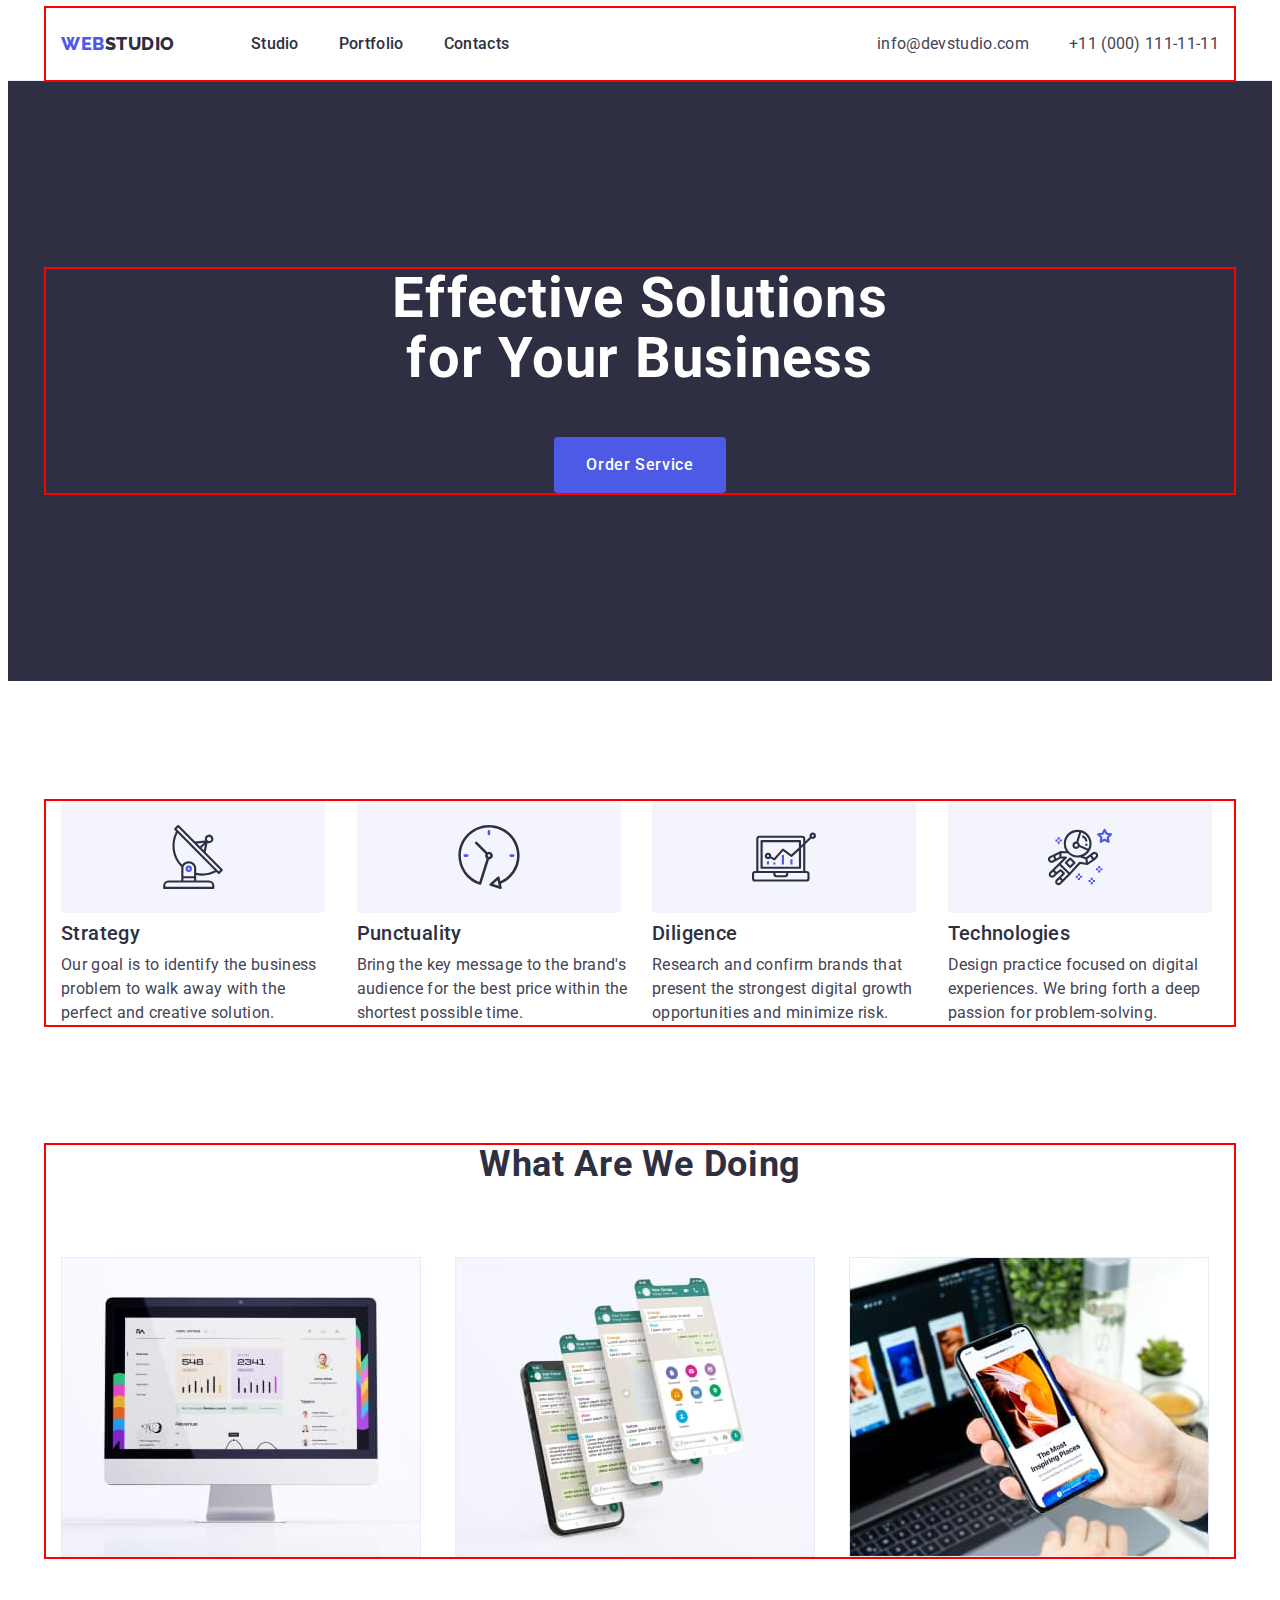
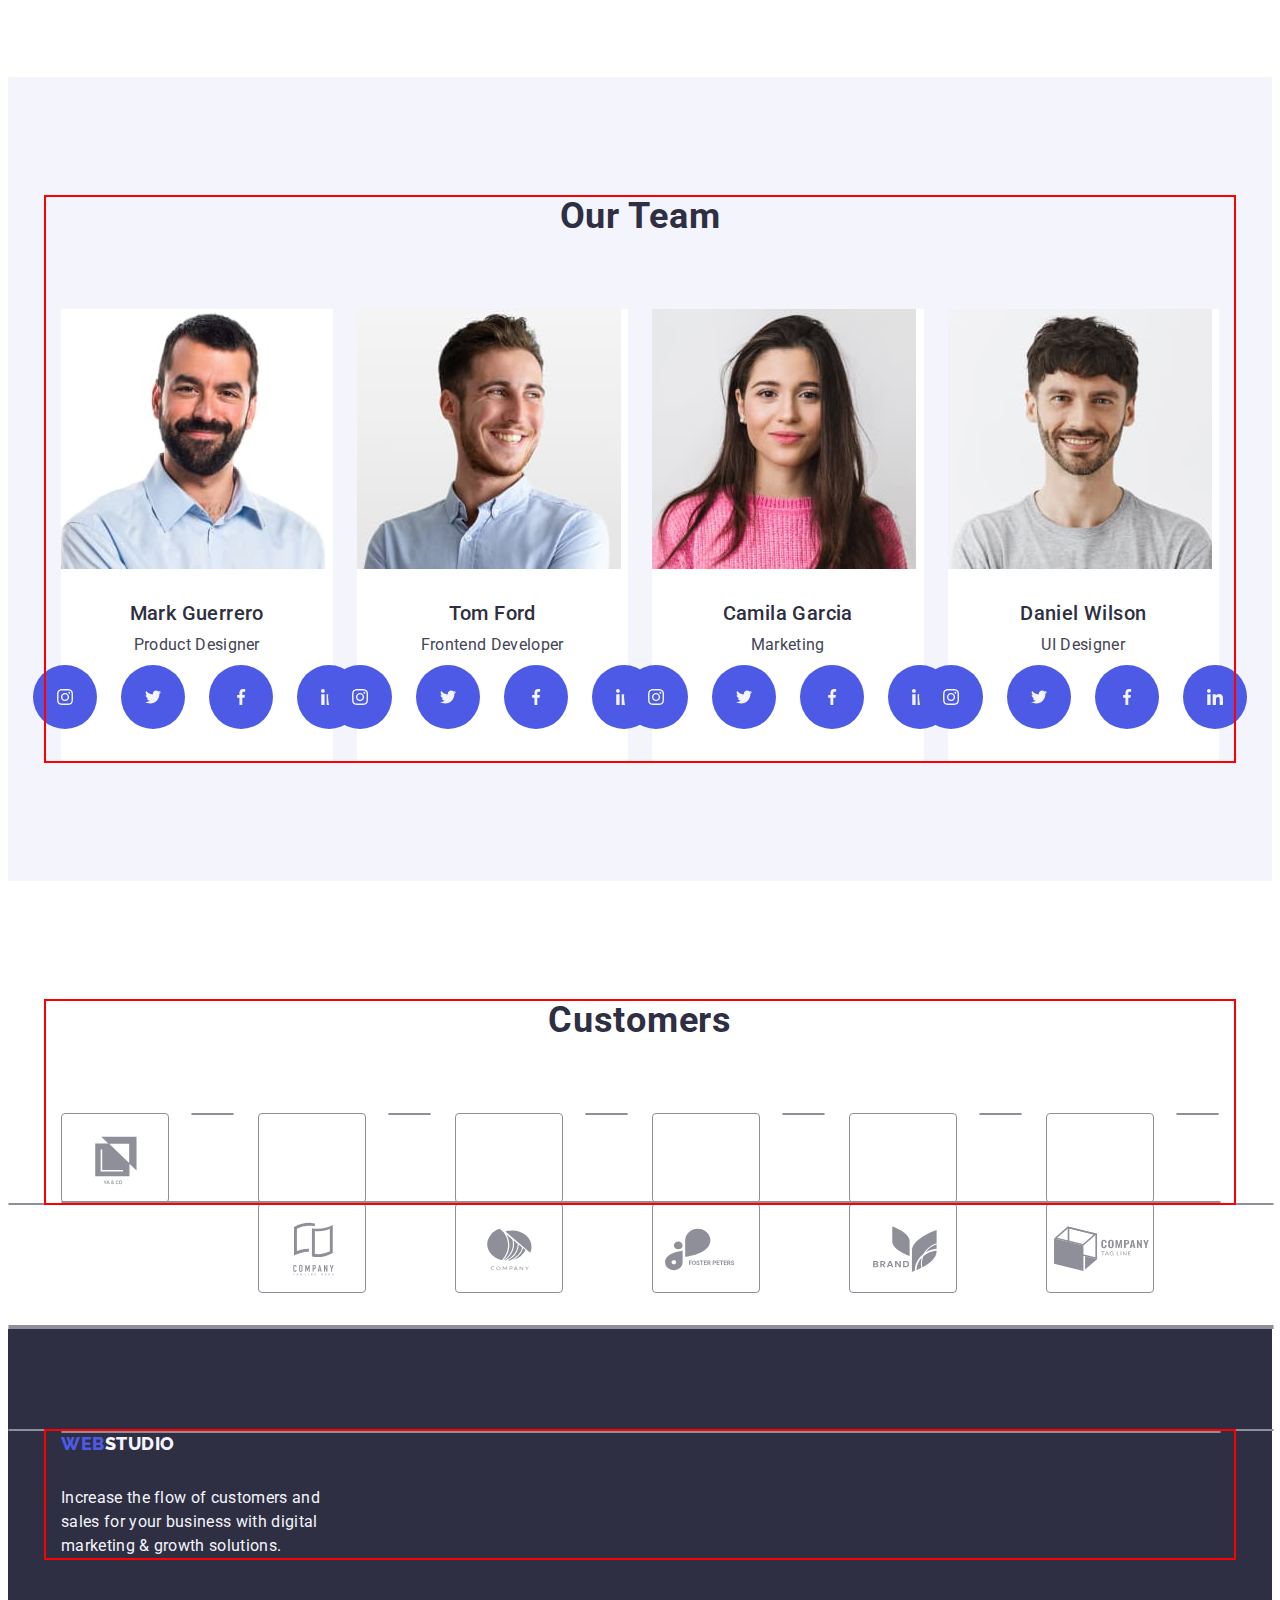
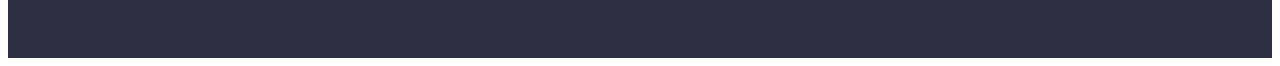
<file: index.html>
<!DOCTYPE html>
<html lang="en">
  <head>
    <meta charset="UTF-8" />
    <meta http-equiv="X-UA-Compatible" content="IE=edge" />
    <meta name="viewport" content="width=device-width, initial-scale=1.0" />

    <!--google font family connection - before <title>-->

    <link rel="preconnect" href="https://fonts.googleapis.com" />
    <link rel="preconnect" href="https://fonts.gstatic.com" crossorigin />
    <link
      href="https://fonts.googleapis.com/css2?family=Raleway:wght@800&family=Roboto:wght@400;500;700;900&display=swap"
      rel="stylesheet"
    />

    <title>WebStudio</title>

    <!--підключення бібліотеки modern-normalize ВАЖЛИВО - щоб це посилання було ПЕРЕД стилями ! -->
    <link
      rel="stylesheet"
      href="https://cdnjs.cloudflare.com/ajax/libs/modern-normalize/2.0.0/modern-normalize.min.css"
      integrity="sha512-4xo8blKMVCiXpTaLzQSLSw3KFOVPWhm/TRtuPVc4WG6kUgjH6J03IBuG7JZPkcWMxJ5huwaBpOpnwYElP/m6wg=="
      crossorigin="anonymous"
      referrerpolicy="no-referrer"
    />

    <!--повідомлення про css сімейство шрифтів-->
    <link rel="stylesheet" href="./css/styles.css" />
  </head>

  <body>
    <!--head of site-->
    <header class="header">
      <div class="container header-container">
        <nav class="header-navigation">
          <!--logo-->
          <a href="./index.html" class="header-logo link"
            >Web<span class="header-logo-span">Studio</span>
          </a>
          <!--list of the future navigation-->
          <ul class="header-menu list">
            <li class="header-menu-item">
              <a class="header-menu-link link" href="./index.html">Studio</a>
            </li>
            <li class="header-menu-item">
              <a class="header-menu-link link" href="./portfolio.html"
                >Portfolio</a
              >
            </li>
            <li class="header-menu-item">
              <a class="header-menu-link link" href="">Contacts</a>
            </li>
          </ul>
        </nav>

        <address class="header-address">
          <ul class="header-address-list list">
            <li class="header-address-item">
              <a
                class="header-address-link link"
                href="mailto:info@devstudio.com"
                >info@devstudio.com</a
              >
            </li>
            <li class="header-address-item">
              <a class="header-address-link link" href="tel:+110001111111"
                >+11 (000) 111-11-11</a
              >
            </li>
          </ul>
        </address>
      </div>
    </header>

    <!--main part-->
    <main>
      <!--section_ 1 - usual name - HERO-->
      <section class="hero">
        <div class="container hero-container">
          <h1 class="hero-title">Effective Solutions for Your Business</h1>
          <button type="button" class="hero-btn">Order Service</button>
        </div>
      </section>

      <!--section_ 2 - ADVANTAGES - was added after 1-st hw checking-->
      <section class="advantages">
        <div class="container advantages-container">
          <h2 class="visually-hidden">Advantages</h2>
          <ul class="advantages-list list">
            <li class="advantages-item">
              <div class="advantages-icon-container">
                <svg class="advantages-icon" width="64" heigt="64">
                  <use
                    href="./images/omg-icons-sprite.svg#icon-antenna-1"
                  ></use>
                </svg>
              </div>
              <h3 class="advantages-subtitle">Strategy</h3>
              <p class="advantages-text">
                Our goal is to identify the business problem to walk away with
                the perfect and creative solution.
              </p>
            </li>

            <li class="advantages-item">
              <div class="advantages-icon-container">
                <svg class="advantages-icon" width="64" heigt="64">
                  <use href="./images/omg-icons-sprite.svg#icon-clock-1"></use>
                </svg>
              </div>
              <h3 class="advantages-subtitle">Punctuality</h3>
              <p class="advantages-text">
                Bring the key message to the brand's audience for the best price
                within the shortest possible time.
              </p>
            </li>

            <li class="advantages-item">
              <div class="advantages-icon-container">
                <svg class="advantages-icon" width="64" heigt="64">
                  <use
                    href="./images/omg-icons-sprite.svg#icon-diagram-1"
                  ></use>
                </svg>
              </div>
              <h3 class="advantages-subtitle">Diligence</h3>
              <p class="advantages-text">
                Research and confirm brands that present the strongest digital
                growth opportunities and minimize risk.
              </p>
            </li>

            <li class="advantages-item">
              <div class="advantages-icon-container">
                <svg class="advantages-icon" width="64" heigt="64">
                  <use
                    href="./images/omg-icons-sprite.svg#icon-astronaut-1"
                  ></use>
                </svg>
              </div>
              <h3 class="advantages-subtitle">Technologies</h3>
              <p class="advantages-text">
                Design practice focused on digital experiences. We bring forth a
                deep passion for problem-solving.
              </p>
            </li>
          </ul>
        </div>
      </section>

      <!--section_ 3 - SERVICES-->
      <section class="services">
        <div class="container">
          <h2 class="services-title">What are we doing</h2>
          <ul class="services-list list">
            <li class="services-item">
              <img
                src="./images/img_01.jpg"
                alt="apple monitor"
                width="360"
                height="300"
              />
            </li>
            <li class="services-item">
              <img
                src="./images/img_02.jpg"
                alt="four screens"
                width="360"
                height="300"
              />
            </li>
            <li class="services-item">
              <img
                src="./images/img_03.jpg"
                alt="smartphone in hand on the background of monitor and keyboard"
                width="360"
                height="300"
              />
            </li>
          </ul>
        </div>
      </section>

      <!--section_ 4 - TEAM-->
      <section class="team">
        <div class="container">
          <h2 class="team-title">Our Team</h2>
          <ul class="team-list list">
            <li class="team-item">
              <img
                src="./images/img_04.jpg"
                alt="Mark Guerrero's photo"
                width="264"
                height="260"
              />
              <div class="team-member">
                <h3 class="team-subtitle">Mark Guerrero</h3>
                <p class="team-text">Product Designer</p>
                <!-- </div> -->

                <!--social nets list for one item /start-->

                <!-- ЦЕ БУЛА МОЯ ПОМИЛКА - створення ЗАЙВОГО <div class="team-social-container">, бо треба використовувати лише  <div class="team-member"> -->
                <!-- <div class="team-social-container"> -->

                <ul class="team-social list">
                  <li class="team-social-item">
                    <!--навіщо тут внизу додатковий клас link ? -Думаю, щоб забрати підкреслення під посиланям (за умовчуванням)-->
                    <a
                      class="team-social-link link"
                      href=""
                      aria-label="instagram"
                      target="_blank"
                      rel="noopener noreferrer"
                    >
                      <svg class="team-social-icon" width="16" height="16">
                        <use
                          href="./images/omg-icons-sprite.svg#icon-instagram-2"
                        ></use>
                      </svg>
                    </a>
                  </li>

                  <li class="team-social-item">
                    <a
                      class="team-social-link link"
                      href=""
                      aria-label="instagram"
                      target="_blank"
                      rel="noopener noreferrer"
                    >
                      <svg class="team-social-icon" width="16" height="16">
                        <use
                          href="./images/omg-icons-sprite.svg#icon-twitter-1"
                        ></use>
                      </svg>
                    </a>
                  </li>

                  <li class="team-social-item">
                    <a
                      class="team-social-link link"
                      href=""
                      aria-label="instagram"
                      target="_blank"
                      rel="noopener noreferrer"
                    >
                      <svg class="team-social-icon" width="16" height="16">
                        <use
                          href="./images/omg-icons-sprite.svg#icon-facebook-1"
                        ></use>
                      </svg>
                    </a>
                  </li>

                  <li class="team-social-item">
                    <a
                      class="team-social-link link"
                      href=""
                      aria-label="instagram"
                      target="_blank"
                      rel="noopener noreferrer"
                    >
                      <svg class="team-social-icon" width="16" height="16">
                        <use
                          href="./images/omg-icons-sprite.svg#icon-linkedin-1"
                        ></use>
                      </svg>
                    </a>
                  </li>
                </ul>
              </div>

              <!--social nets list for one item /end-->
            </li>
            <li class="team-item">
              <img
                src="./images/img_05.jpg"
                alt="Tom Ford's photo"
                width="264"
                height="260"
              />
              <div class="team-member">
                <h3 class="team-subtitle">Tom Ford</h3>
                <p class="team-text">Frontend Developer</p>

                <ul class="team-social list">
                  <li class="team-social-item">
                    <a
                      class="team-social-link link"
                      href=""
                      aria-label="instagram"
                      target="_blank"
                      rel="noopener noreferrer"
                    >
                      <svg class="team-social-icon" width="16" height="16">
                        <use
                          href="./images/omg-icons-sprite.svg#icon-instagram-2"
                        ></use>
                      </svg>
                    </a>
                  </li>

                  <li class="team-social-item">
                    <a
                      class="team-social-link link"
                      href=""
                      aria-label="instagram"
                      target="_blank"
                      rel="noopener noreferrer"
                    >
                      <svg class="team-social-icon" width="16" height="16">
                        <use
                          href="./images/omg-icons-sprite.svg#icon-twitter-1"
                        ></use>
                      </svg>
                    </a>
                  </li>

                  <li class="team-social-item">
                    <a
                      class="team-social-link link"
                      href=""
                      aria-label="instagram"
                      target="_blank"
                      rel="noopener noreferrer"
                    >
                      <svg class="team-social-icon" width="16" height="16">
                        <use
                          href="./images/omg-icons-sprite.svg#icon-facebook-1"
                        ></use>
                      </svg>
                    </a>
                  </li>

                  <li class="team-social-item">
                    <a
                      class="team-social-link link"
                      href=""
                      aria-label="instagram"
                      target="_blank"
                      rel="noopener noreferrer"
                    >
                      <svg class="team-social-icon" width="16" height="16">
                        <use
                          href="./images/omg-icons-sprite.svg#icon-linkedin-1"
                        ></use>
                      </svg>
                    </a>
                  </li>
                </ul>
              </div>
            </li>

            <li class="team-item">
              <img
                src="./images/img_06.jpg"
                alt="Camila Garcia's photo"
                width="264"
                height="260"
              />
              <div class="team-member">
                <h3 class="team-subtitle">Camila Garcia</h3>
                <p class="team-text">Marketing</p>

                <ul class="team-social list">
                  <li class="team-social-item">
                    <a
                      class="team-social-link link"
                      href=""
                      aria-label="instagram"
                      target="_blank"
                      rel="noopener noreferrer"
                    >
                      <svg class="team-social-icon" width="16" height="16">
                        <use
                          href="./images/omg-icons-sprite.svg#icon-instagram-2"
                        ></use>
                      </svg>
                    </a>
                  </li>

                  <li class="team-social-item">
                    <a
                      class="team-social-link link"
                      href=""
                      aria-label="instagram"
                      target="_blank"
                      rel="noopener noreferrer"
                    >
                      <svg class="team-social-icon" width="16" height="16">
                        <use
                          href="./images/omg-icons-sprite.svg#icon-twitter-1"
                        ></use>
                      </svg>
                    </a>
                  </li>

                  <li class="team-social-item">
                    <a
                      class="team-social-link link"
                      href=""
                      aria-label="instagram"
                      target="_blank"
                      rel="noopener noreferrer"
                    >
                      <svg class="team-social-icon" width="16" height="16">
                        <use
                          href="./images/omg-icons-sprite.svg#icon-facebook-1"
                        ></use>
                      </svg>
                    </a>
                  </li>

                  <li class="team-social-item">
                    <a
                      class="team-social-link link"
                      href=""
                      aria-label="instagram"
                      target="_blank"
                      rel="noopener noreferrer"
                    >
                      <svg class="team-social-icon" width="16" height="16">
                        <use
                          href="./images/omg-icons-sprite.svg#icon-linkedin-1"
                        ></use>
                      </svg>
                    </a>
                  </li>
                </ul>
              </div>
            </li>

            <li class="team-item">
              <img
                src="./images/img_07.jpg"
                alt="Daniel Wilson's photo"
                width="264"
                height="260"
              />
              <div class="team-member">
                <h3 class="team-subtitle">Daniel Wilson</h3>
                <p class="team-text">UI Designer</p>
                <ul class="team-social list">
                  <li class="team-social-item">
                    <a
                      class="team-social-link link"
                      href=""
                      aria-label="instagram"
                      target="_blank"
                      rel="noopener noreferrer"
                    >
                      <svg class="team-social-icon" width="16" height="16">
                        <use
                          href="./images/omg-icons-sprite.svg#icon-instagram-2"
                        ></use>
                      </svg>
                    </a>
                  </li>

                  <li class="team-social-item">
                    <a
                      class="team-social-link link"
                      href=""
                      aria-label="instagram"
                      target="_blank"
                      rel="noopener noreferrer"
                    >
                      <svg class="team-social-icon" width="16" height="16">
                        <use
                          href="./images/omg-icons-sprite.svg#icon-twitter-1"
                        ></use>
                      </svg>
                    </a>
                  </li>

                  <li class="team-social-item">
                    <a
                      class="team-social-link link"
                      href=""
                      aria-label="instagram"
                      target="_blank"
                      rel="noopener noreferrer"
                    >
                      <svg class="team-social-icon" width="16" height="16">
                        <use
                          href="./images/omg-icons-sprite.svg#icon-facebook-1"
                        ></use>
                      </svg>
                    </a>
                  </li>

                  <li class="team-social-item">
                    <a
                      class="team-social-link link"
                      href=""
                      aria-label="instagram"
                      target="_blank"
                      rel="noopener noreferrer"
                    >
                      <svg class="team-social-icon" width="16" height="16">
                        <use
                          href="./images/omg-icons-sprite.svg#icon-linkedin-1"
                        ></use>
                      </svg>
                    </a>
                  </li>
                </ul>
              </div>
            </li>
          </ul>
        </div>
      </section>

      <!--section_ 5 - CUSTOMERS-->

      <section class="customers">
        <div class="container customers-container">
          <h2 class="customers-title">Customers</h2>
          <ul class="customers-icon-list list">
            <li class="customers-icon-item">
              <a
                      class="customers-icon-link link"
                      href=""
                      aria-label="icon-Logo_41"
                      target="_blank"
                      rel="noopener noreferrer"
                    >
              <svg class="customers-icon" width="104" heigt="56">
                <use href="./images/omg-icons-sprite.svg#icon-Logo_41"></use>
              </svg>
            </li>

            <li class="customers-icon-item">
              <a
                      class="customers-icon-link link"
                      href=""
                      aria-label="icon-Logo_42"
                      target="_blank"
                      rel="noopener noreferrer"
                    >
              <svg class="customers-icon" width="104" heigt="56">
                <use href="./images/omg-icons-sprite.svg#icon-Logo_42"></use>
              </svg>
            </li>

            <li class="customers-icon-item">
              <a
                      class="customers-icon-link link"
                      href=""
                      aria-label="icon-Logo_43"
                      target="_blank"
                      rel="noopener noreferrer"
                    >
              <svg class="customers-icon" width="104" heigt="56">
                <use href="./images/omg-icons-sprite.svg#icon-Logo_43"></use>
              </svg>
            </li>

            <li class="customers-icon-item">
              <a
                      class="customers-icon-link link"
                      href=""
                      aria-label="icon-Logo_44"
                      target="_blank"
                      rel="noopener noreferrer"
                    >
              <svg class="customers-icon" width="104" heigt="56">
                <use href="./images/omg-icons-sprite.svg#icon-Logo_44"></use>
              </svg>
            </li>

            <li class="customers-icon-item">
              <a
                      class="customers-icon-link link"
                      href=""
                      aria-label="icon-Logo_45"
                      target="_blank"
                      rel="noopener noreferrer"
                    >
              <svg class="customers-icon" width="104" heigt="56">
                <use href="./images/omg-icons-sprite.svg#icon-Logo_45"></use>
              </svg>
            </li>

            <li class="customers-icon-item">
              <a
                      class="customers-icon-link link"
                      href=""
                      aria-label="icon-Logo_46"
                      target="_blank"
                      rel="noopener noreferrer"
                    >
              <svg class="customers-icon" width="104" heigt="56">
                <use href="./images/omg-icons-sprite.svg#icon-Logo_46"></use>
              </svg>
            </li>

          </ul>
        </div>
      </section>
    </main>

    <!-----------FOOTER------------->
    <footer class="footer">
      <div class="container">
        <a href="./index.html" class="footer-logo link"
          >Web<span class="footer-logo-span">Studio</span></a
        >
        <p class="footer-text">
          Increase the flow of customers and sales for your business with
          digital marketing & growth solutions.
        </p>
      </div>
    </footer>
  </body>
</html>
</file>
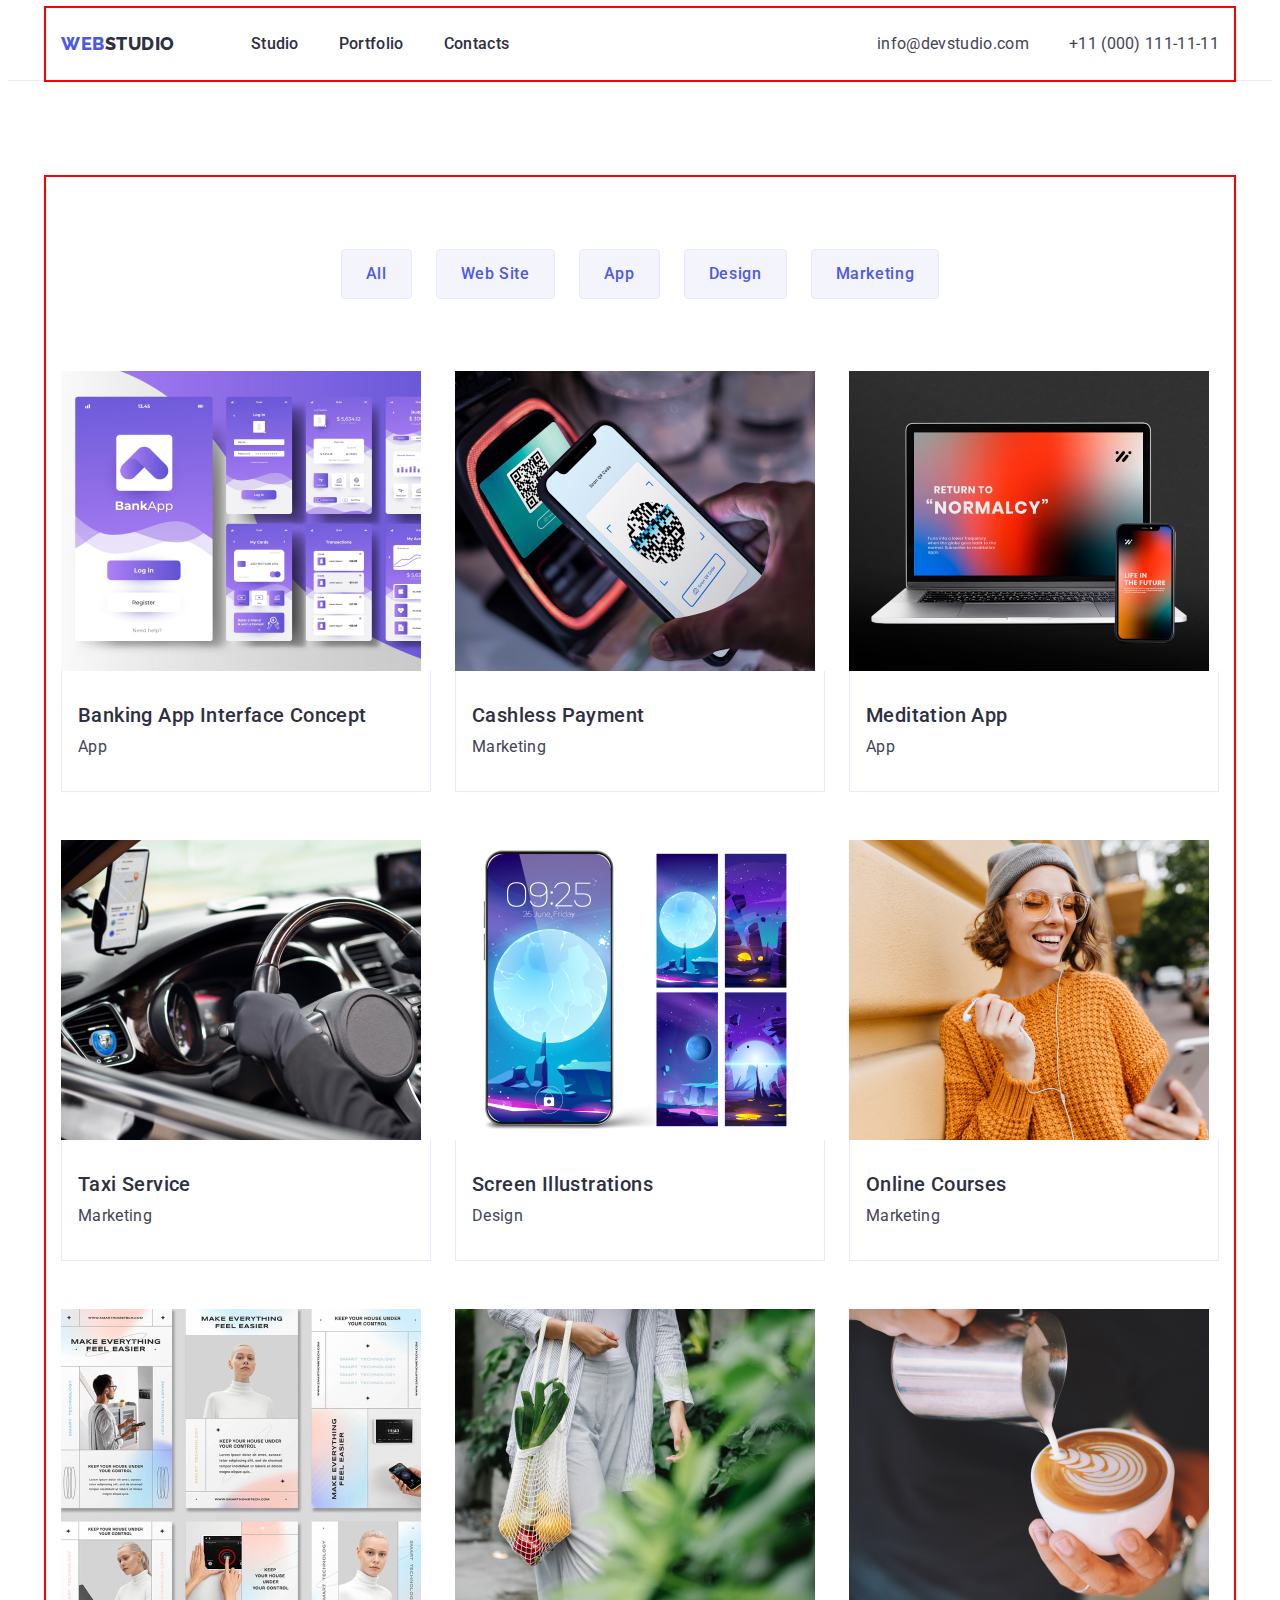
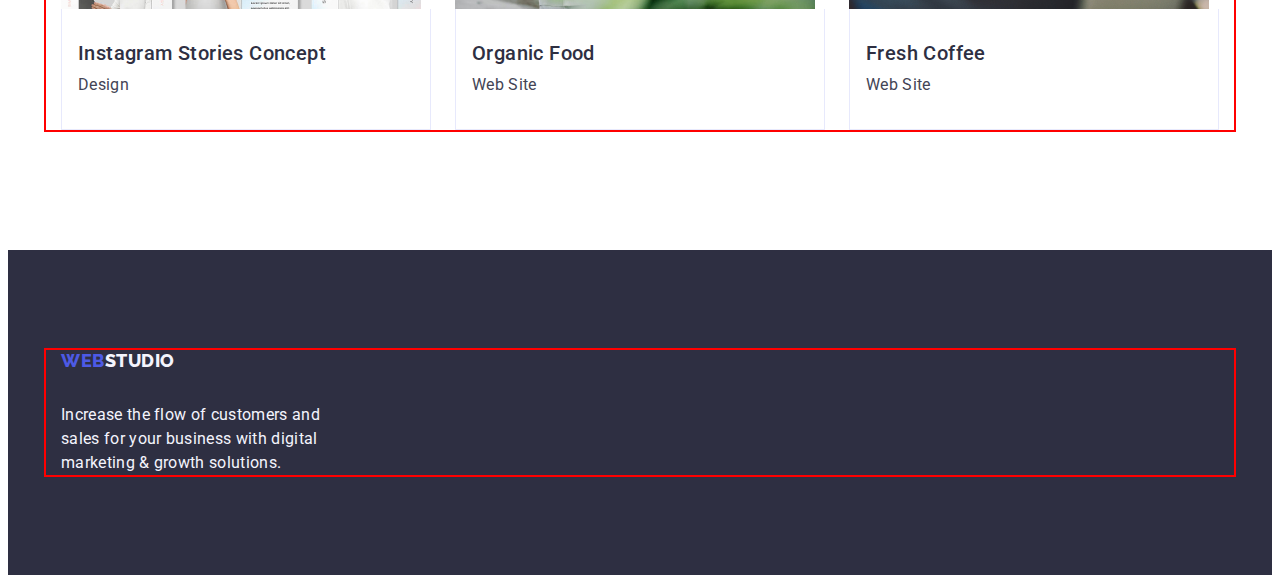
<file: portfolio.html>
<!DOCTYPE html>
<html lang="en">
  <head>
    <meta charset="UTF-8" />
    <meta http-equiv="X-UA-Compatible" content="IE=edge" />
    <meta name="viewport" content="width=device-width, initial-scale=1.0" />

    <!--google font family connection - before <title>-->

    <link rel="preconnect" href="https://fonts.googleapis.com" />
    <link rel="preconnect" href="https://fonts.gstatic.com" crossorigin />
    <link
      href="https://fonts.googleapis.com/css2?family=Raleway:wght@800&family=Roboto:wght@400;500;700;900&display=swap"
      rel="stylesheet"
    />

    <title>WebStudio</title>

    <!--підключення бібліотеки modern-normalize ВАЖЛИВО - щоб це посилання було ПЕРЕД стилями ! -->
    <link
      rel="stylesheet"
      href="https://cdnjs.cloudflare.com/ajax/libs/modern-normalize/2.0.0/modern-normalize.min.css"
      integrity="sha512-4xo8blKMVCiXpTaLzQSLSw3KFOVPWhm/TRtuPVc4WG6kUgjH6J03IBuG7JZPkcWMxJ5huwaBpOpnwYElP/m6wg=="
      crossorigin="anonymous"
      referrerpolicy="no-referrer"
    />

    <!--повідомлення про css сімейство шрифтів-->
    <link rel="stylesheet" href="./css/styles.css" />
  </head>

  <body>
    <!--head of site-->
    <header class="header">
      <div class="container header-container">
        <nav class="header-navigation">
          <!--logo-->
          <a href="./index.html" class="header-logo link"
            >Web<span class="header-logo-span">Studio</span>
          </a>
          <!--list of the future navigation-->
          <ul class="header-menu list">
            <li class="header-menu-item">
              <a class="header-menu-link link" href="./index.html">Studio</a>
            </li>
            <li class="header-menu-item">
              <a class="header-menu-link link" href="./portfolio.html"
                >Portfolio</a
              >
            </li>
            <li class="header-menu-item">
              <a class="header-menu-link link" href="">Contacts</a>
            </li>
          </ul>
        </nav>

        <address class="header-address">
          <ul class="header-address-list list">
            <li class="header-address-item">
              <a
                class="header-address-link link"
                href="mailto:info@devstudio.com"
                >info@devstudio.com</a
              >
            </li>
            <li class="header-address-item">
              <a class="header-address-link link" href="tel:+110001111111"
                >+11 (000) 111-11-11</a
              >
            </li>
          </ul>
        </address>
      </div>
    </header>

    <!--main part-->
    <main>
      <section class="portfolio-section">
        <div class="container">
          <h1 class="visually-hidden">Projects</h1>

          <ul class="projects-btn-list list">
            <li class="projects-btn-item">
              <button type="button" class="projects-btn-text">All</button>
            </li>
            <li class="projects-btn-item">
              <button type="button" class="projects-btn-text">Web Site</button>
            </li>
            <li class="projects-btn-item">
              <button type="button" class="projects-btn-text">App</button>
            </li>
            <li class="projects-btn-item">
              <button type="button" class="projects-btn-text">Design</button>
            </li>
            <li class="projects-btn-item">
              <button type="button" class="projects-btn-text">Marketing</button>
            </li>
          </ul>

          <ul class="projects-list list">
            <li class="projects-item">
              <a href="" class="projects-item-link link">
                <img
                  src="./images/img_21.jpg"
                  alt="seven screens of bank app"
                  width="360"
                  height="300"
                />
                <div class="border-text">
                  <h2 class="projects-item-title">
                    Banking App Interface Concept
                  </h2>
                  <p class="projects-item-text">App</p>
                </div>
              </a>
            </li>
            <li class="projects-item">
              <a href="" class="projects-item-link link">
                <img
                  src="./images/img_22.jpg"
                  alt="smartphone in hand reading QR-code"
                  width="360"
                  height="300"
                />
                <div class="border-text">
                  <h2 class="projects-item-title">Cashless Payment</h2>
                  <p class="projects-item-text">Marketing</p>
                </div>
              </a>
            </li>
            <li class="projects-item">
              <a href="" class="projects-item-link link">
                <img
                  src="./images/img_23.jpg"
                  alt="smart phone on the background of the lap top"
                  width="360"
                  height="300"
                />
                <div class="border-text">
                  <h2 class="projects-item-title">Meditation App</h2>
                  <p class="projects-item-text">App</p>
                </div>
              </a>
            </li>
            <li class="projects-item">
              <a href="" class="projects-item-link link">
                <img
                  src="./images/img_24.jpg"
                  alt="smartphone in a holder above the front panel of the car"
                  width="360"
                  height="300"
                />
                <div class="border-text">
                  <h2 class="projects-item-title">Taxi Service</h2>
                  <p class="projects-item-text">Marketing</p>
                </div>
              </a>
            </li>
            <li class="projects-item">
              <a href="" class="projects-item-link link">
                <img
                  src="./images/img_25.jpg"
                  alt="screen saver with the moon and 4 pictures on the right"
                  width="360"
                  height="300"
                />
                <div class="border-text">
                  <h2 class="projects-item-title">Screen Illustrations</h2>
                  <p class="projects-item-text">Design</p>
                </div>
              </a>
            </li>
            <li class="projects-item">
              <a href="" class="projects-item-link link">
                <img
                  src="./images/img_26.jpg"
                  alt="smiling beautiful girl looking at the camera of her smartphone"
                  width="360"
                  height="300"
                />
                <div class="border-text">
                  <h2 class="projects-item-title">Online Courses</h2>
                  <p class="projects-item-text">Marketing</p>
                </div>
              </a>
            </li>
            <li class="projects-item">
              <a href="" class="projects-item-link link">
                <img
                  src="./images/img_27.jpg"
                  alt="at the top are three full screens of a smartphone, at the bottom are three upper half screens"
                  width="360"
                  height="300"
                />
                <div class="border-text">
                  <h2 class="projects-item-title">Instagram Stories Concept</h2>
                  <p class="projects-item-text">Design</p>
                </div>
              </a>
            </li>
            <li class="projects-item">
              <a href="" class="projects-item-link link">
                <img
                  src="./images/img_28.jpg"
                  alt="a woman carries in her right hand a net with a set of vegetables"
                  width="360"
                  height="300"
                />
                <div class="border-text">
                  <h2 class="projects-item-title">Organic Food</h2>
                  <p class="projects-item-text">Web Site</p>
                </div>
              </a>
            </li>
            <li class="projects-item">
              <a href="" class="projects-item-link link">
                <img
                  src="./images/img_29.jpg"
                  alt="a man holds a cup of coffee in his left hand and pours milk from a vessel into it with his right hand"
                  width="360"
                  height="300"
                />
                <div class="border-text">
                  <h2 class="projects-item-title">Fresh Coffee</h2>
                  <p class="projects-item-text">Web Site</p>
                </div>
              </a>
            </li>
          </ul>
        </div>
      </section>
    </main>
    <!-----------FOOTER------------->
    <footer class="footer">
      <div class="container">
        <a href="./index.html" class="footer-logo link"
          >Web<span class="footer-logo-span">Studio</span></a
        >
        <p class="footer-text">
          Increase the flow of customers and sales for your business with
          digital marketing & growth solutions.
        </p>
      </div>
    </footer>
  </body>
</html>
</file>
<file: css/styles.css>
:root {
  --white-background-color: #ffffff;
  --dark-color: #2e2f42;
  --text-color: #434455;
  --primary-brand-color: #4d5ae5;
  --pressed-state-color: #404bbf;
  --light-color: #f4f4fd;
  --accent-color: #e7e9fc;
  --subtl-text: #8e8f99;
  --transition: 250ms cubic-bezier(0.4, 0, 0.2, 1);
}

/*----------скидання стилів-------- */
p,
h1,
h2,
h3,
h4,
h5,
h6 {
  margin-top: 0;
  margin-bottom: 0;
}

ul {
  list-style-type: none;
  margin-top: 0;
  margin-bottom: 0;
  padding-left: 0;
}

/* ----added after 3.1-check ------*/
img {
  display: block;
}
/*-------------------------------- */

body {
  font-family: "Roboto", sans-serif;
  color: var(--text-color);
  background-color: var(--white-background-color);
}

.link {
  text-decoration: none;
}

.list {
  list-style-type: none;
}

.container {
  width: 100%;
  max-width: 1158px;
  padding: 0 15px;
  margin: 0 auto;
  outline: 2px solid red;
}

.visually-hidden {
  position: absolute;
  width: 1px;
  height: 1px;
  margin: -1px;
  border: 0;
  padding: 0;
  white-space: nowrap;
  clip-path: inset(100%);
  clip: rect(0 0 0 0);
  overflow: hidden;
}

/*----------HEADER-------- */

.header {
  /* ----added after 3.1-check-----*/
  border-bottom: 1px solid var(--accent-color);
}

.header-container {
  align-items: center;
  display: flex;
}

.header-navigation {
  align-items: center;
  display: flex;
}

.header-logo {
  font-family: "Raleway", sans-serif;
  font-style: normal;
  font-weight: 800;
  font-size: 18px;
  line-height: 1.17;
  color: var(--primary-brand-color);
  letter-spacing: 0.03em;
  text-transform: uppercase;

  display: flex;
  align-items: center;
  margin-right: 76px;
}

.header-logo-span {
  color: var(--dark-color);
}

.header-menu {
  display: flex;
  gap: 40px;
}

.header-menu-item {
}

.header-menu-link {
  font-style: normal;
  font-weight: 500;
  font-size: 16px;
  line-height: 1.5;
  color: var(--dark-color);
  letter-spacing: 0.02em;

  display: block;
  padding: 24px 0;
}

.header-menu-link:is(:hover, :focus) {
  color: var(--pressed-state-color);
}

.header-address {
  font-style: normal;
  margin-left: auto;
}

.header-address-list {
  display: flex;
  gap: 40px;
}

.header-address-item {
}

.header-address-link {
  font-size: 16px;
  line-height: 1.5;
  color: var(--text-color);
  letter-spacing: 0.02em;
}

.header-address-link:hover {
  color: var(--pressed-state-color);
}

.header-address-link:focus {
  color: var(--pressed-state-color);
}

/*----------HERO--------- */
.hero {
  background-color: var(--dark-color);
  padding: 188px 0;
}

.hero-container {
  max-height: 600px;
}

.hero-title {
  font-weight: 700;
  font-size: 56px;
  line-height: 1.07;
  color: var(--white-background-color);

  letter-spacing: 0.02em;
  text-align: center;

  max-width: 496px;
  margin: 0 auto;
  margin-bottom: 48px;
}

.hero-btn {
  font-family: inherit;

  font-weight: 500;
  font-size: 16px;
  line-height: 1.5;
  color: var(--white-background-color);
  background-color: var(--primary-brand-color);
  letter-spacing: 0.04em;

  min-width: 169px;
  border-radius: 4px;
  display: block;
  margin: 0 auto;
  padding: 16px 32px;

  /* ----added after 3.1-check ----*/
  height: 56px;
  border: none;
  cursor: pointer;
}

.hero-btn:is(:hover, :focus) {
  background-color: var(--pressed-state-color);
  cursor: pointer;
}

/*----------ADVANTAGES-------- */

.advantages {
  padding: 120px 0;
}
.advantages-list {
  display: flex;
  gap: 24px;
}

.advantages-item {
  /* padding-left: 0; */
  width: calc((100% - 72px) / 4);
}

.advantages-icon-container {
  display: flex;
  align-items: center;
  justify-content: center;
  width: 264px;
  height: 112px;
  margin-bottom: 8px;
  border-radius: 4px;
  background: var(--light-color);
}

.advantages-subtitle {
  font-weight: 500;
  font-size: 20px;
  line-height: 1.2;
  color: var(--dark-color);
  letter-spacing: 0.02em;

  margin-bottom: 8px;
}
.advantages-text {
  font-size: 16px;
  line-height: 1.5;
  color: var(--text-color);
  letter-spacing: 0.02em;
}

/*----------SERVICES-------- */

.services {
  padding-bottom: 120px;
}

.services-title {
  font-weight: 700;
  font-size: 36px;
  line-height: 1.11;
  color: var(--dark-color);

  letter-spacing: 0.02em;
  text-transform: capitalize;
  text-align: center;

  margin-bottom: 72px;
}

.services-list {
  display: flex;
  gap: 24px;
}

.services-item {
  width: calc((100% - 48px) / 3);
}

/*----------TEAM-------- */

.team {
  background-color: var(--light-color);
  padding: 120px 0;
}
.team-title {
  font-weight: 700;
  font-size: 36px;
  line-height: 1.11;
  color: var(--dark-color);

  letter-spacing: 0.72px;
  text-transform: capitalize;
  text-align: center;

  margin-bottom: 72px;
}

.team-list {
  display: flex;
  gap: 24px;
}

.team-item {
  background-color: var(--white-background-color);
  width: calc((100% - 72px) / 4);
  border-radius: 0px 0px 4px 4px;
}

.team-member {
  text-align: center;

  /* ЦЕ БУЛА МОЯ ПОМИЛКА - I've changed padding: 32px 16px; to padding: 32px 16px 0; */
  padding: 32px 16px;
}

.team-subtitle {
  font-weight: 500;
  font-size: 20px;
  line-height: 1.2;
  color: var(--dark-color);
  letter-spacing: 0.02em;

  margin-bottom: 8px;
}

.team-text {
  font-size: 16px;
  line-height: 1.5;
  color: var(--text-color);
  letter-spacing: 0.02em;
}

.team-social-container {
  /* padding: 32px 0; */
}

.team-social {
  display: flex;
  justify-content: center;
  align-items: center;
  padding-top: 8px;
  gap: 24px;

  /*? навіщо тут ця властивість ? */
  /* flex-grow: 1; */
  /* Вона тут зайва ! видалив ! */

  /* I've added */
  /* padding-bottom: 32px; */
  /* ЦЕ теж БУЛА МОЯ ПОМИЛКА */
}

.team-social-icon {
  fill: var(--light-color);
}

.team-social-link {
  display: flex;
  align-items: center;
  justify-content: center;
  width: 40px;
  height: 40px;
  background-color: var(--primary-brand-color);
  padding: 12px;
  border-radius: 50%;
  transition: background-color var(--transition);
}
.team-social-link:is(:hover, :focus) {
  background-color: var(--pressed-state-color);
  cursor: pointer;
}

.team-social-item {
}

.team-social-link {
}

.team-social-icon {
}

/*--------CUSTOMERS--------*/

.customers {
  padding: 120px 0;
}

.customers-container {
}

.customers-title {
  font-weight: 700;
  font-size: 36px;
  line-height: 1.11;
  color: var(--dark-color);

  letter-spacing: 0.72px;
  text-transform: capitalize;
  text-align: center;

  margin-bottom: 72px;
}

.customers-icon-list {
  display: flex;
  gap: 24px;
}

.customers-icon-item {
  /* display: flex;
  align-items: center;
  justify-content: center; */
  width: calc((100% - 120px) / 6);
  /* width: 168p; */
  height: 88px;
}

/* --------ПЕРЕПИСАНО--------/start */

.customers-icon-link {
  width: 100%;
  height: 100%;
  border: 1px solid #8e8f99;
  border-radius: 4px;
  display: flex;
  align-items: center;
  justify-content: center;
  color: #8e8f99;
  border-color: 250ms cubic-bezier(0.4, 0, 0.2, 1),
    color 250ms cubic-bezier(0.4, 0, 0.2, 1);
  transition: border-color 250ms cubic-bezier(0.4, 0, 0.2, 1),
    color 250ms cubic-bezier(0.4, 0, 0.2, 1);
}

.customers-icon-link:is(:hover, :focus) {
  color: #404bbf;
}

.customers-icon-link:is(:hover, :focus) {
  border-color: #404bbf;
}

.customers-icon {
  fill: currentColor;
}

/* --------ПЕРЕПИСАНО--------/end */

/*----------FOOTER-------- */

.footer {
  background-color: var(--dark-color);
  padding: 100px 0;
}

.footer-logo {
  font-family: "Raleway", sans-serif;
  font-style: normal;
  font-weight: 800;
  font-size: 18px;
  line-height: 1.17;
  color: var(--primary-brand-color);
  letter-spacing: 0.03em;
  text-transform: uppercase;

  /* ----added after 3.1-check ----*/
  display: inline-block;
  margin-bottom: 16px;
  /* ------------------- */
}

.footer-logo link {
}

.footer-logo-span {
  color: var(--light-color);
}

.footer-text {
  font-size: 16px;
  line-height: 1.5;
  color: var(--light-color);
  letter-spacing: 0.02em;

  max-width: 264px;
  margin-top: 16px;
}

/*TODO----------PORTFOLIO-------- */

.portfolio-section {
  padding: 96px 0 120px 0;
}

.projects-btn-list {
  display: flex;
  justify-content: center;
  gap: 24px;
  margin-bottom: 72px;
}

.projects-btn-item {
}

.projects-btn-text {
  font-family: "Roboto", sans-serif;

  font-weight: 500;
  font-size: 16px;
  line-height: 1.5;
  color: var(--primary-brand-color);
  background-color: var(--light-color);
  text-align: center;
  letter-spacing: 0.04em;

  /*? ----- навіщо це взагалі ??? ------ */
  display: block;
  margin: 0 auto;
  /*?------------ */

  /*?-------чому ЦЕ ВСЕ задається НЕ .btn-item, а .btn-text ??? */
  /* !---Тому що ми стилізуємо кнопки, а не елементи списку ! --- */
  border-radius: 4px;
  padding: 12px 24px;
  border: 1px solid var(--accent-color);
  margin-top: 72px;
  /*? ------------ */
}

.projects-btn-text:is(:hover, :focus) {
  color: var(--white-background-color);
  background-color: var(--pressed-state-color);
  cursor: pointer;
  /* ----added after 3.1-check ----*/
  border: 1px solid transparent;
  /* ------------------------ */
}

.projects-list {
  display: flex;
  flex-wrap: wrap;
  gap: 48px 24px;
}

.projects-item {
  width: calc((100% - 48px) / 3);
}

.projects-item-title {
  font-weight: 500;
  font-size: 20px;
  line-height: 1.2;
  color: var(--dark-color);
  letter-spacing: 0.02em;

  margin-bottom: 8px;
}

.projects-item-text {
  font-size: 16px;
  line-height: 1.5;
  color: var(--text-color);

  letter-spacing: 0.02em;
}

.border-text {
  border: 1px solid var(--accent-color);
  padding: 32px 16px;
  /* ----- border всюди, крім верху ! ---- */
  border-top: none;
}
</file>
